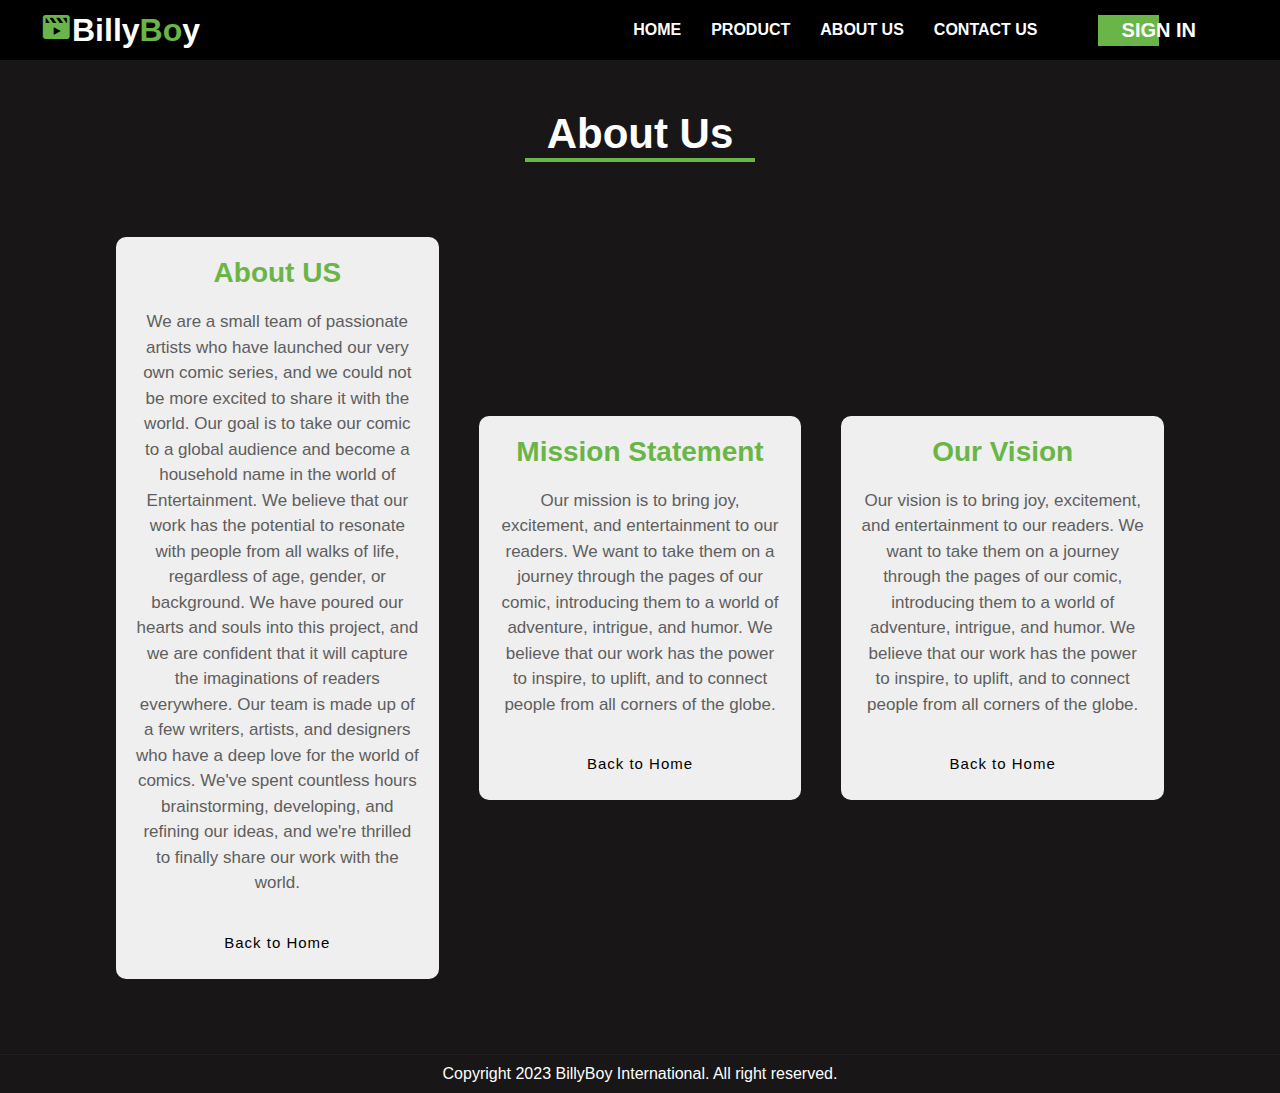
<file: BillyBoy FrontEnd/about.html>
<!DOCTYPE html>
<html lang="en">
<head>
    <meta charset="UTF-8">
    <meta name="viewport" content="width=device-width, initial-scale=1.0">
    <title>About US</title>
    <link rel="icon" href="/Images/billyboylogo.png" type="image/x-icon">
    <link rel="stylesheet" href="about.css">
    <!--GOOGLE FONTS -->
    <link rel="preconnect" href="https://fonts.googleapis.com">
    <link rel="preconnect" href="https://fonts.gstatic.com" crossorigin>
    <link href="https://fonts.googleapis.com/css2?family=Cairo:wght@200;300;400;500;600;700;800;900;1000&display=swap" rel="stylesheet">
    <!--OWL CAROUSEL -->
    <link rel="stylesheet" href="https://cdnjs.cloudflare.com/ajax/libs/OwlCarousel2/2.3.4/assets/owl.carousel.min.css" integrity="sha512-tS3S5qG0BlhnQROyJXvNjeEM4UpMXHrQfTGmbQ1gKmelCxlSEBUaxhRBj/EFTzpbP4RVSrpEikbmdJobCvhE3g==" crossorigin="anonymous" />
    <!--BOX ICONS-->
    <link href='https://unpkg.com/boxicons@2.1.4/css/boxicons.min.css' rel='stylesheet'>
   <link rel="stylesheet" href="navbar.css">
</head>
<body>

    <!--NAV-->
<div class="nav-wrapper">
    <div class="container">
        <div class="nav">
            <a href="#" class="logo">
                <i class='bx bxs-movie-play bx-tada main-color'></i>Billy<span class="main-color">Bo</span>y
            </a>
            <ul class="nav-menu" id="nav-menu">
                <li><a href="index.html">Home</a></li>
                <li><a href="product.html">Product</a></li>
                <li><a href="about.html">About Us</a></li>
                <li><a href="contact.html">Contact Us</a></li>
                <li><a href="#"></a></li>
                <li>
                    <a href="sign/signIn.html" class="btn btn-hover">
                        <span>Sign in</span>
                    </a>
                </li>
            </ul>
            <!--MOBILE MENU TOGGLE-->
            <div class="hamburger-menu" id="hamburger-menu">
                <div class="hamburger"></div>
            </div>
        </div>
    </div>
</div>
<!--END NAV-->
    <div class="section">
        <div class="title">
            <h1>About Us</h1>
        </div>
        <div class="services">
            <div class="card">
                <div class="icon">
                </div>
                <h2>About US</h2>
                <p> We are a small team of passionate artists who have launched our very own comic series, and we
                    could not be more excited to share it with the world. Our goal is to take our comic to a global
                    audience and become a household name in the world of Entertainment. We believe that our work
                    has the potential to resonate with people from all walks of life, regardless of age, gender, or
                    background.
                    We have poured our hearts and souls into this project, and we are confident that it will capture
                    the imaginations of readers everywhere. Our team is made up of a few writers, artists, and
                    designers who have a deep love for the world of comics. We've spent countless hours
                    brainstorming, developing, and refining our ideas, and we're thrilled to finally share our work
                    with the world.
                </p>
                <a href="index.html" class="button">Back to Home</a>
            </div>

            <div class="card">
                <div class="icon">
                </div>
                <h2>Mission Statement</h2>
                <p>Our mission is to bring joy, excitement, and entertainment to our readers. We want to take them
                    on a journey through the pages of our comic, introducing them to a world of adventure, intrigue,
                    and humor. We believe that our work has the power to inspire, to uplift, and to connect people
                    from all corners of the globe.
                </p>
                <a href="index.html" class="button">Back to Home</a>
            </div>

            <div class="card">
                <div class="icon">
                </div>
                <h2>Our Vision</h2>
                <p>Our vision is to bring joy, excitement, and entertainment to our readers. We want to take them
                    on a journey through the pages of our comic, introducing them to a world of adventure, intrigue,
                    and humor. We believe that our work has the power to inspire, to uplift, and to connect people
                    from all corners of the globe.
                </p>
                <a href="index.html" class="button">Back to Home</a>
            </div>

        </div>
    </div>
    <!--COPYRIGHT SECTION-->
<div class="copyright">
    Copyright 2023 <a href="https://www.youtube.com/results?search_query=comic+arena" target="_blank">
        BillyBoy International.</a> All right reserved.
</div>
<!--END COPYRIGHT SECTION-->

<!--SCRIPT-->
    <!--JQUERY-->
    <script src="https://code.jquery.com/jquery-3.7.0.min.js" integrity="sha256-2Pmvv0kuTBOenSvLm6bvfBSSHrUJ+3A7x6P5Ebd07/g=" crossorigin="anonymous"></script>
    <!--OWL CAROUSEL-->
    <script src="https://cdnjs.cloudflare.com/ajax/libs/OwlCarousel2/2.3.4/owl.carousel.min.js" integrity="sha512-bPs7Ae6pVvhOSiIcyUClR7/q2OAsRiovw4vAkX+zJbw3ShAeeqezq50RIIcIURq7Oa20rW2n2q+fyXBNcU9lrw==" crossorigin="anonymous" referrerpolicy="no-referrer"></script>
    <!--APP SCRIPT-->
    <script src="app.js"></script>
</body>
</html>
</file>
<file: BillyBoy FrontEnd/about.css>
*{
    margin: 0px;
    padding: 0px;
    box-sizing: border-box;
    font-family: sans-serif;
}

body {
    width: 100%;
    background-color: #181616;
}


.title h1 {
    color: #fff;
    text-align: center;
    padding-top: 50px;
    font-size: 42px
}

.title h1::after {
    content: "";
    height: 4px;
    width: 230px;
    background-color: #6ab547;
    display: block;
    margin: auto;
}

.services {
    width: 85%;
    display: flex;
    justify-content: space-between;
    align-items: center;
    margin: 75px auto;
    text-align: center;
}

.card{
    width: 100%;
    display: flex;
    justify-content: space-between;
    align-items: center;
    flex-direction: column;
    margin: 0px 20px;
    padding: 20px 20px;
    background-color: #efefef;
    border-radius: 10px;
    cursor: pointer;

}

.card h2 {
    font-size: 28px;
    color: #6ab547;
    margin-bottom: 20px;
}

.card p {
    font-size: 17px;
    margin-bottom: 30px;
    line-height: 1.5;
    color: #5e5e5e;
}

.button {
    font-size: 15px;
    text-decoration: none;
    color: black;
    padding: 8px 12px;
    border-radius: 5px;
    letter-spacing: 1px;
}

.button:hover {
    background-color: #6ab547;
    transition: 0.4s ease;
}

.copyright {
    padding: 10px;
    border-top: 1px solid #221f1f;
    background-color: #181616;
    text-align: center;
    color: #fff;
}
.copyright a {
    color: #fff;
}


@media screen and (max-width: 940px) {
    .services{
        display: flex;
        flex-direction: column;
    }
    .card{
        width: 85%;
        display: flex;
        margin: 20px 0px;
    }
}
</file>
<file: BillyBoy FrontEnd/navbar.css>
:root {
    --main-color: #6ab547;
    --body-bg: #181616;
    --box-bg: #221f1f;
    --text-color: #ffffff;

    --nav-height: 60px;
    --space-top: 30px;
}

*{
    padding: 0;
    margin: 0;
    box-sizing: border-box;
}

html{
    font-size: 16px;
}

body {
    font-family: 'Cairo', sans-serif;
    background-color: var(--body-bg);
    color: var(--text-color);
    padding-top: var(--nav-height);
}

a {
    text-decoration: none;
    color: unset;
}

img {
    max-width: 100%;
}

.main-color {
    color: var(--main-color);
}

.container {
    max-width: 1920px;
    padding: 0 40px;
    margin: auto;
}

.overlay {
    padding: absolute;
    top: 0;
    right: 0;
    bottom: 0;
    left: 0;
    background-color: rgba(0, 0, 0, 0.5);
}
.nav-wrapper {
    position: fixed;
    top: 0;
    left: 0;
    width: 100%;
    z-index: 99;
    background-color: #000000;
}


.nav {
    display: flex;
    align-items: center;
    justify-content: space-between;
    color: var(--text-color);
    height: var(--nav-height);
}

.nav a {
    color: var(--text-color);
}

.logo {
    font-size: 2rem;
    font-weight: 900;
}

.nav-menu {
    list-style-type: none;
    display: flex;
    align-items: center;
    padding: 0 20px;
}
.nav-menu li ~ li {
    margin-left: 30px;
}

.nav-menu a {
    text-transform: uppercase;
    font-weight: 700;
}

.nav-menu a:hover {
    color: var(--main-color);
}

.nav-menu a.btn:hover, 
a.logo:hover, 
a.comic-item:hover {
    color: unset;
}

.btn {
    color: #ffffff;
    padding: .25rem 1.5rem;
    text-transform: uppercase;
    font-size: 1.25rem;
    font-weight: 700;
    display: inline-flex;
    position: relative;
    align-items: center;
}

.btn-hover::before {
    z-index: 1;
    content: "";
    position: absolute;
    top: 0;
    left: 0;
    width: 50%;
    height: 100%;
    background-color: var(--main-color);
    transition: 0.3s ease-in-out;
}

.btn-hover:hover::before {
    width: 100%;
}

.btn i,
.btn span{
    z-index: 1;
}

.btn i {
    margin-left: 1rem;
}

.hamburger-menu {
    --size: 30px;
    height:var(--size);
    width: var(--size);
    cursor: pointer;
    z-index: 101;
    position: relative;
    display: none;
    align-items: center;
}

.hamburger {
    position: relative;
}

.hamburger,
.hamburger::before,
.hamburger::after {
    width: var(--size);
    height: 3px;
    border-radius: .5rem;
    background-color: var(--text-color);
    transition: .4s;
}

.hamburger::before,
.hamburger::after {
    content: "";
    position: absolute;
    left: 0;
}

.hamburger::before {
    top: -10px;
}

.hamburger::after {
    bottom: -10px;
}

.hamburger-menu.active .hamburger {
    background-color: transparent;
}

.hamburger-menu.active .hamburger::before {
    transform-origin: top left;
    transform: rotate(45deg);
    left: 6px;
}

.hamburger-menu.active .hamburger::after {
    transform-origin: bottom left;
    transform: rotate(-45deg);
    left: 6px;
}


/*RESPONSIVE*/
@media only screen and (max-width: 128px) {
    html{
        font-size: 14px;
    }
    .hero-slide-item{
        padding-top: 50%;
    }

    .item-content-wrapper {
        width: 50%;
    }
}

@media only screen and (max-width: 850px) {
    html{
        font-size: 12px;
    }

    .hero-slide-item{
        height: max-content;
        padding-top: unset;
    }

    .item-content-wrapper{
        width: 100%;
        height: 100%;
        padding-bottom: 20px;
        padding-right: 5rem;
        background-color: rgba(0, 0, 0, 0.2);
    }

    .hero-slide-item-content{
        position: relative;
    }


    .hero-slide-item img{
        height: 100%;
    }

    .item-content-title{
        font-size: 3rem;
    }

    .hamburger-menu{
        display: grid;
    }

    .nav-menu{
       /* display: none;*/
        position: absolute;
        top: 100%;
        left: -100%;
        background-color: #000000;
        flex-direction: column;
        width: 80%;
        height: 100vh;
        padding: 20px;
        transition: 0.3s ease-in-out;
    }

    .nav-menu li{
        margin: 10px 30px;
    }

    .nav-menu.active{
        left: 0;
    }
}
</file>
